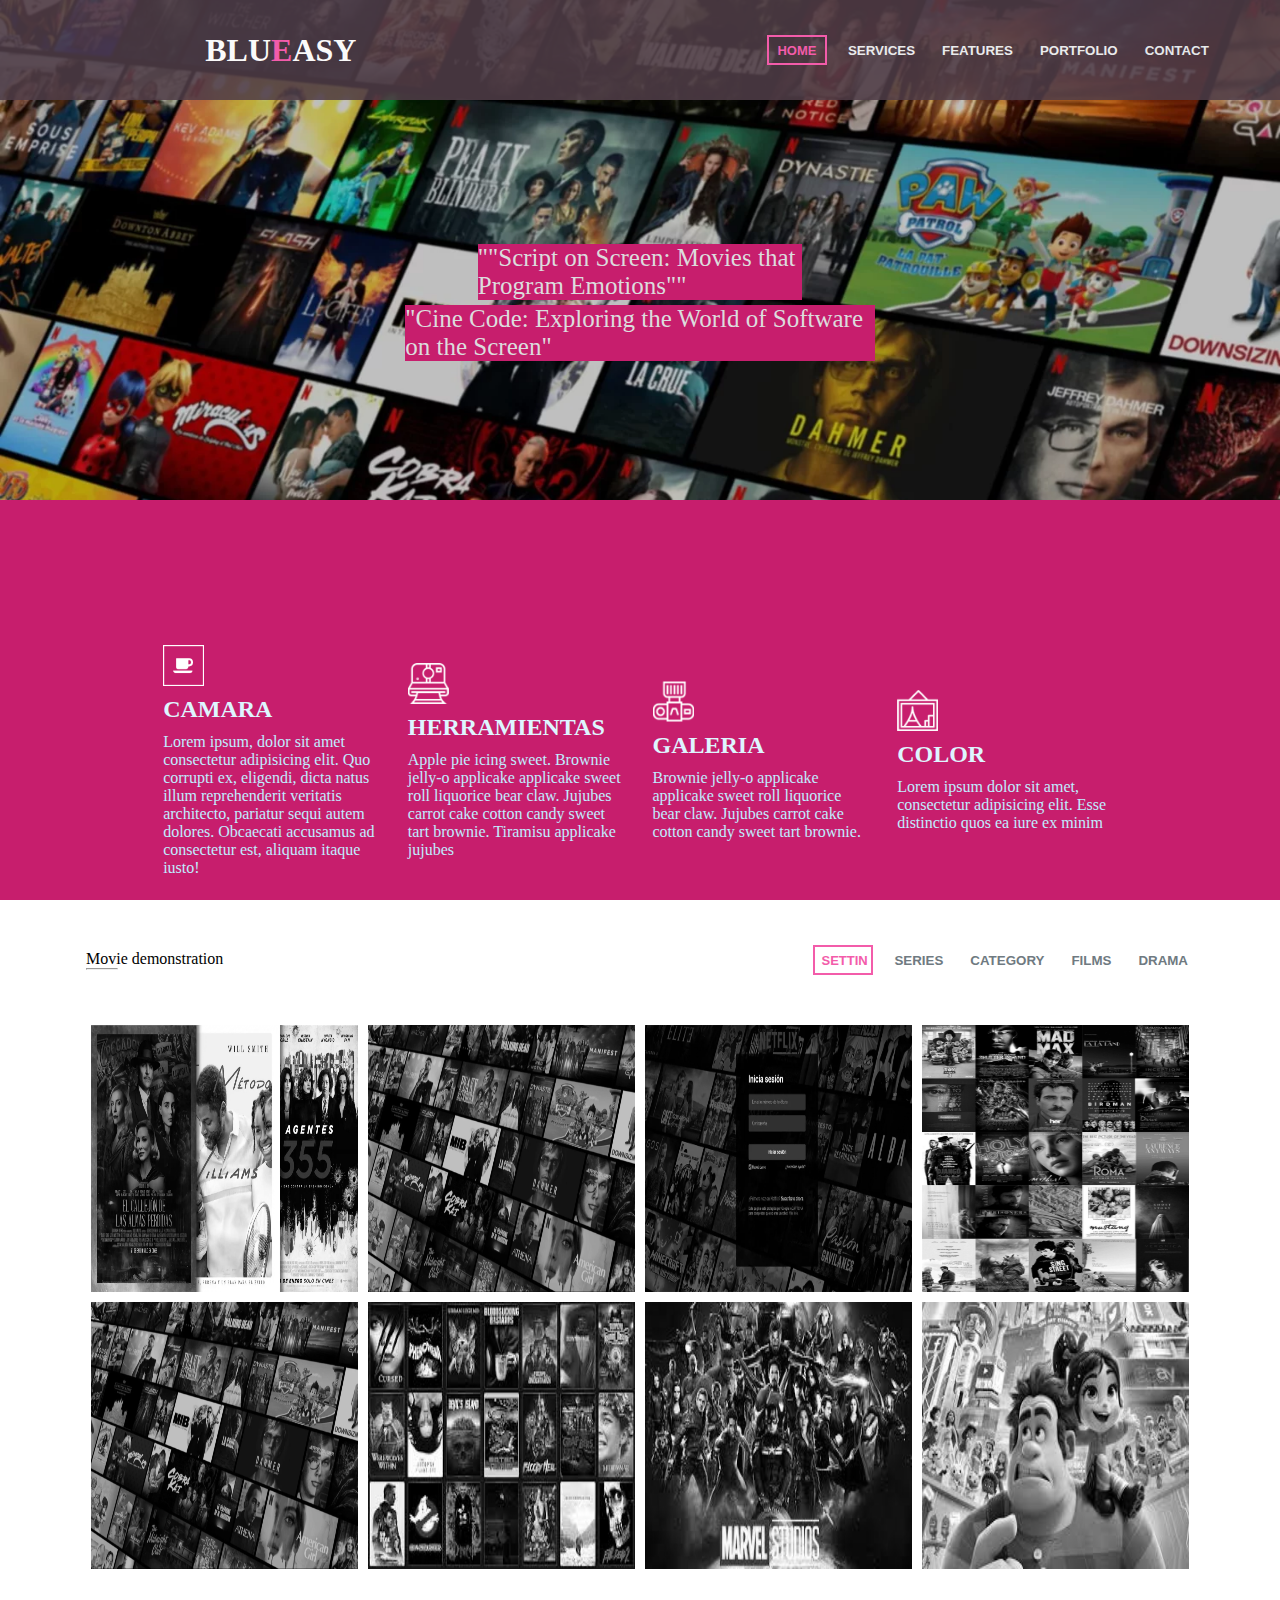
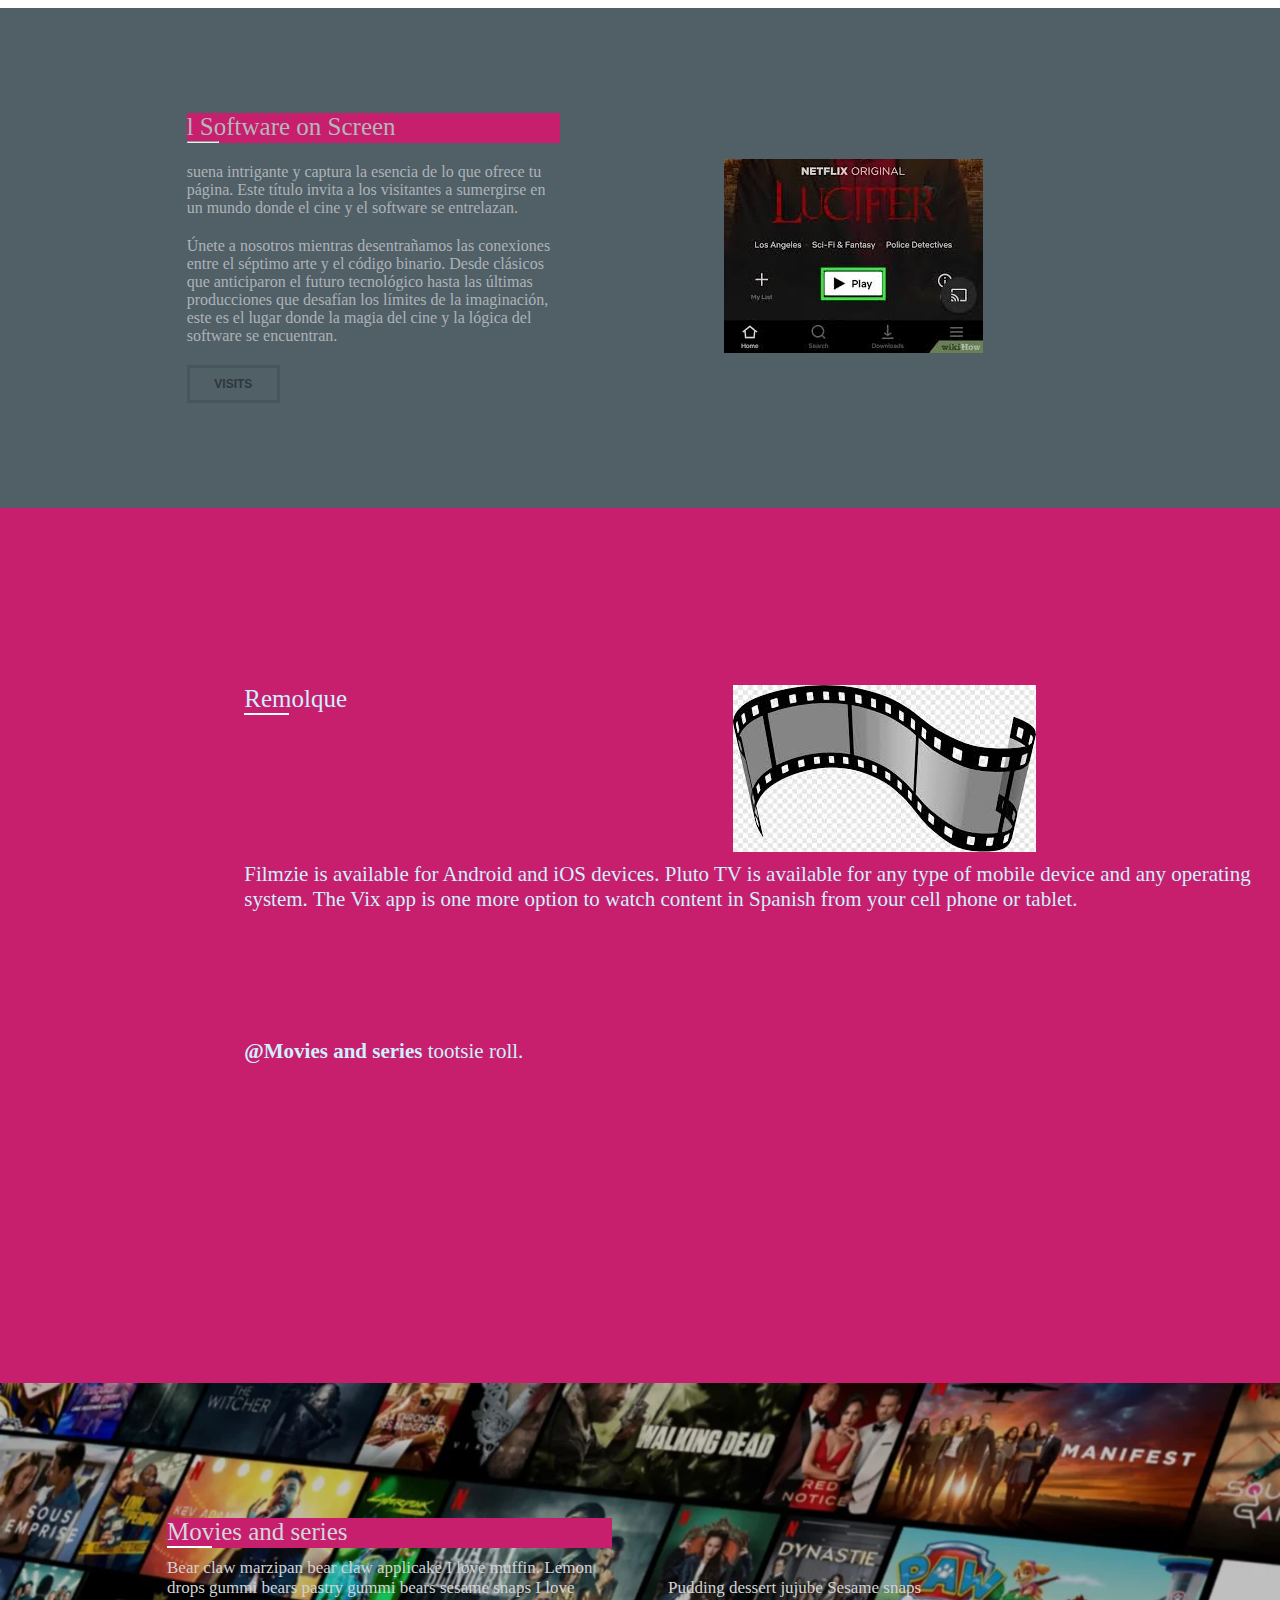
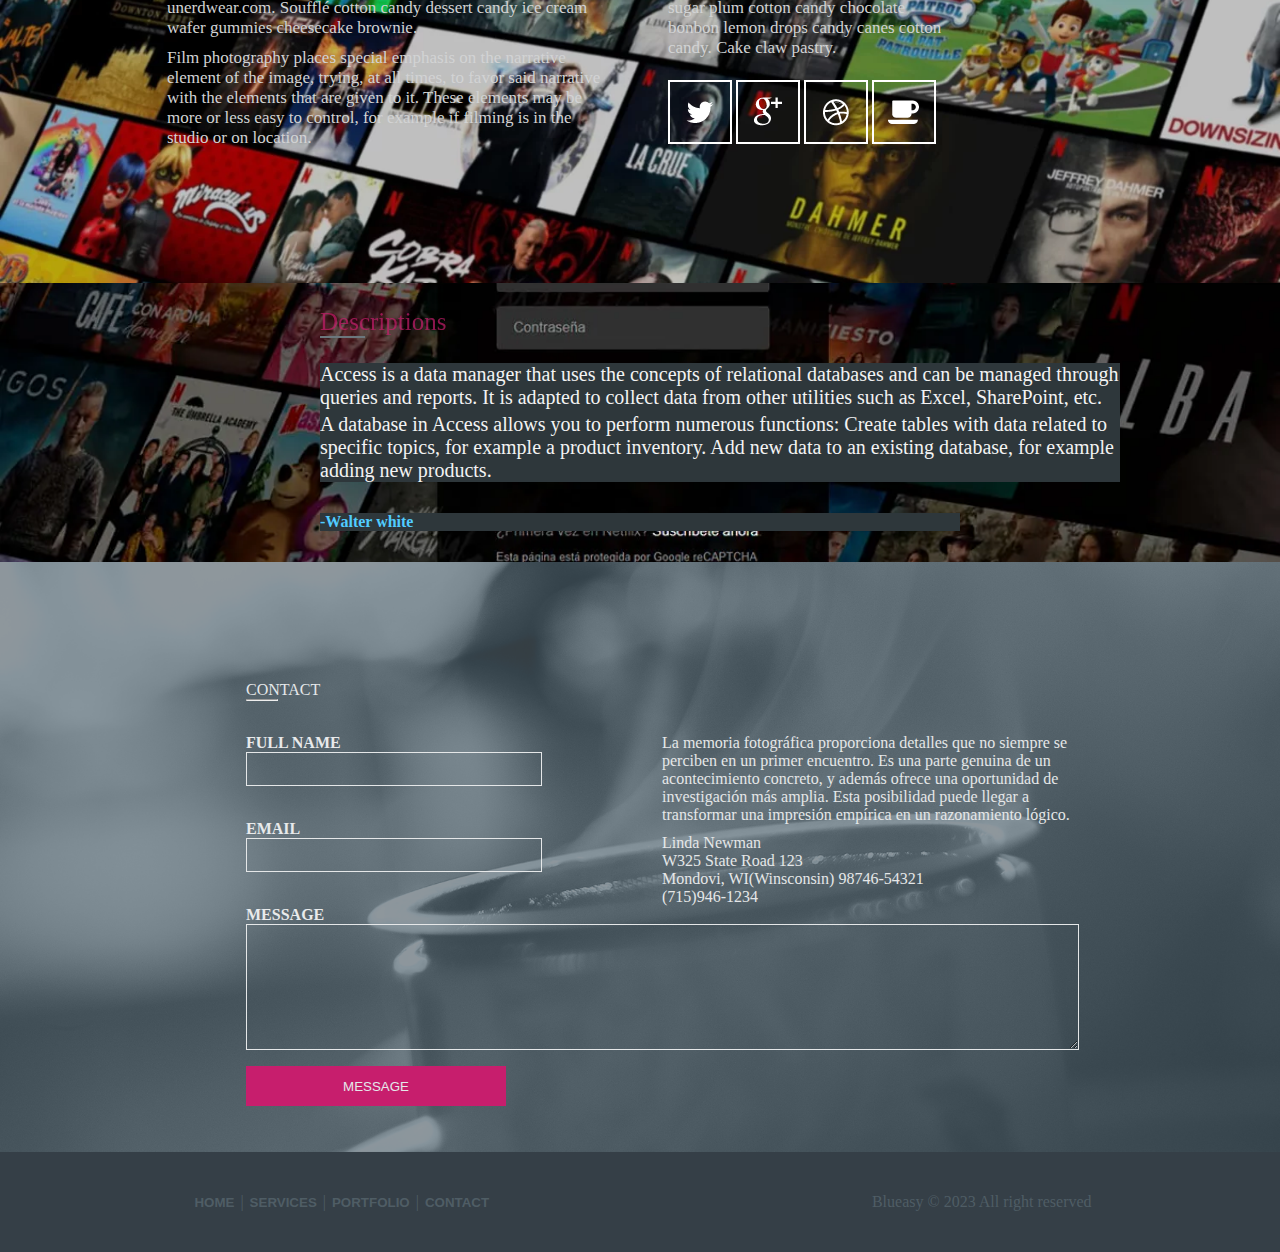
<file: bluEasy-main/index.html>
<!DOCTYPE html>
<html lang="en">

<head>
    <meta charset="UTF-8">
    <meta http-equiv="X-UA-Compatible" content="IE=edge">
    <meta name="viewport" content="width=device-width, initial-scale=1.0">
    <title>Blueasy</title>
    <link rel="stylesheet" href="css/style.css">
</head>

<body>
    <header>
        <nav>
            <h1>BLU<span>E</span>ASY</h1>
            <div>
                <a href="" class="hom-e"><button class="home"><b>HOME</b></button></a>
                <a href=""><button class="services"><b>SERVICES</b></button></a>
                <a href=""><button class="features"><b>FEATURES</b></button></a>
                <a href=""><button class="portfolio"><b>PORTFOLIO</b></button></a>
                <a href=""><button class="contact"><b>CONTACT</b></button></a>
            </div>
        </nav>
        <div class="textG">
            <div class="text1">
                <p>""Script on Screen: Movies that Program Emotions""</p>
            </div>
            <div class="text2">
                <p>"Cine Code: Exploring the World of Software on the Screen"</p>
            </div>
        </div>
    </header>

    <section class="section1">
        <div class="div1-a">
            <img src="./images/icon-coffeeF.png" alt="coffee">
            <h2>CAMARA</h2>
            <p>Lorem ipsum, dolor sit amet consectetur adipisicing elit. Quo corrupti ex, eligendi, dicta natus illum reprehenderit veritatis architecto, pariatur sequi autem dolores. Obcaecati accusamus ad consectetur est, aliquam itaque iusto!</p>
        </div>

        <div class="div2-a">
            <img src="./images/instant.png" alt="instant">
            <h2>HERRAMIENTAS</h2>
            <p>Apple pie icing sweet. Brownie jelly-o applicake applicake sweet roll liquorice bear claw. Jujubes carrot
                cake cotton candy sweet tart brownie. Tiramisu applicake jujubes</p>
        </div>

        <div class="div3-a">
            <img src="./images/serious.png" alt="serius">
            <h2>GALERIA</h2>
            <p>Brownie jelly-o applicake applicake sweet roll liquorice bear claw. Jujubes carrot
                cake cotton candy sweet tart brownie.</p>
        </div>

        <div class="div4-a">
            <img src="./images/frame.png" alt="frame">
            <h2>COLOR</h2>
            <p>Lorem ipsum dolor sit amet, consectetur adipisicing elit. Esse distinctio quos ea iure ex minim</p>
        </div>
    </section>

    <section class="section2">
        <div class="div1-b">
            <div class="div1-a-b">
                <p class="portfolio">Movie demonstration</p>
                <hr>
            </div>
            <div class="div2-a-b">
                <a href="#"><button class="home"><b>SETTIN</b></button></a>
                <a href="#"><button class="butt"><b>SERIES</b></button></a>
                <a href="#"><button class="butt"><b>CATEGORY</b></button></a>
                <a href="#"><button class="butt"><b>FILMS</b></button></a>
                <a href="#"><button class="butt"><b>DRAMA</b></button></a>
            </div>
        </div>
        <img class="img1" src="./644195633_221263666_1706x960.webp" alt="photo1">
        <img class="img2" src="./1696600309299.webp" alt="photo3">
        <img class="img3" src="./netflix-estrenos-de-la-semana-8-al-14-de-agostojpg.webp" alt="photo4">
        <img class="img4" src="./nuestras-25-pelis-de-la-dc3a9cada.webp" alt="photo5">
        <img class="img5" src="./VALE.webp" alt="photo6">
        <img class="img6" src="./images (1).jpg" alt="photo7">
        <img class="img7" src="./images (3).jpg" alt="photo8">
        <img class="img8" src="./images (4).jpg" alt="photo9">
    </section>

    <section class="section3">
        <div class="div1-c">
            <div class="title-v">
                <p class="title">l Software on Screen</p>
                <hr>
            </div>
            <p class="p">suena intrigante y captura la esencia de lo que ofrece tu página. Este título invita a los visitantes a sumergirse en un mundo donde el cine y el software se entrelazan.</p>
            <p class="p">Únete a nosotros mientras desentrañamos las conexiones entre el séptimo arte y el código binario. Desde clásicos que anticiparon el futuro tecnológico hasta las últimas producciones que desafían los límites de la imaginación, este es el lugar donde la magia del cine y la lógica del software se encuentran.</p>
            <a href=""><button><b>VISITS</b></button></a>
        </div>
        <div class="div2-c">
            <img src="./images (6).jpg" alt="vime">
        </div>
    </section>

    <section class="section4">
        <div class="twitter">
            <p>Remolque</p>
            <div class="space"></div>
        </div>
        <img src="./images.jpg" alt="">
        <p class="p1-c">Filmzie is available for Android and iOS devices.
            Pluto TV is available for any type of mobile device and any operating system.
            The Vix app is one more option to watch content in Spanish from your cell phone or tablet.</p>
        <p class="p2-c pc"><b class="b2-3">@Movies and series</b> tootsie roll.</p>
    </section>

    <section class="section5">
        <div class="div1-d">
            <div class="title">
                <p>Movies and series</p>
                <div class="space"></div>
            </div>
            <p>Bear claw marzipan bear claw applicake I love muffin. Lemon drops gummi
                bears pastry gummi bears sesame snaps I love unerdwear.com. Soufflé
                cotton candy dessert candy ice cream wafer gummies cheesecake brownie.</p>
            <p>Film photography places special emphasis on the narrative element of the image, trying, at all times, to favor said narrative with the elements that are given to it. These elements may be more or less easy to control, for example if filming is in the studio or on location.</p>
        </div>

        <div class="div2-d">
            <p>Pudding dessert jujube Sesame snaps
                sugar plum cotton candy chocolate bonbon lemon drops candy canes cotton candy. Cake
                 claw pastry.</p>
            <div>
                <img src="./images/icon-twitterF.png" alt="twitter">
                <img src="./images/icon-google-plusF.png" alt="google">
                <img src="./images/icon-dribbbleF.png" alt="dribbbleF">
                <img src="./images/icon-coffeeF.png" alt="imgcoffee">
            </div>
        </div>
    </section>

    <section class="section6">
        <div class="div1-e">
            <p>Descriptions</p>
            <div class="space"></div>
        </div>
        <div class="p1-e">
            <p>Access is a data manager that uses the concepts of relational databases and can be managed through queries and reports. It is adapted to collect data from other utilities such as Excel, SharePoint, etc.
            </p>
            <p>A database in Access allows you to perform numerous functions: Create tables with data related to specific topics, for example a product inventory. Add new data to an existing database, for example adding new products.</p>
        </div>
        <p class="p2-e"><b>-Walter white</b></p>
    </section>
    <section class="section9">
        <div class="section9_img">
            
        </div>

    </section>

    <section class="section7">
        <form class="form">
            <div class="contact">
                <p>CONTACT</p>
                <hr>
            </div>

            <div class="text">
                <p>La memoria fotográfica proporciona detalles que no siempre se perciben en un primer encuentro. Es una parte genuina de un acontecimiento concreto, y además ofrece una oportunidad de investigación más amplia. Esta posibilidad puede llegar a transformar una impresión empírica en un razonamiento lógico.</p>

                <p>Linda Newman<br>
                    W325 State Road 123<br>
                    Mondovi, WI(Winsconsin) 98746-54321<br>
                    (715)946-1234</p>
            </div>

            <div class="form1">
                <label for="nombre"><b>FULL NAME</b></label><br>
                <input type="text" id="nombre" name="nombre" required><br>
            </div>

            <div class="form2">
                <label for="email"><b>EMAIL</b></label><br>
                <input type="email" id="email" name="email" required>
            </div>

            <div class="form3">
                <label for="mensaje"><b>MESSAGE</b></label><br>
                <textarea id="mensaje" name="mensaje" required></textarea><br>
            </div>

            <div class="form4">
                <input type="submit" value="MESSAGE">
            </div>
        </form>
    </section>
    

    <footer>
        <div class="footer1">
            <a href="" class="fHome"><button class="fhome"><b>HOME</b></button></a>
            <p class="palo">|</p>
            <a href=""><button class="fservices"><b>SERVICES</b></button></a>
            <p class="palo">|</p>
            <a href=""><button class="fportfolio"><b>PORTFOLIO</b></button></a>
            <p class="palo">|</p>
            <a href=""><button class="fcontact"><b>CONTACT</b></button></a>
        </div>

        <div class="footer2">
            <p>Blueasy &copy; 2023 All right reserved</p>
        </div>
    </footer>

</body>

</html>
</file>
<file: bluEasy-main/css/style.css>
* {
  margin: 0;
}

/* todoo el header */
header {
  background-image: url(../VALE.webp);
  background-size: cover;
  background-repeat: no-repeat;
  height: 500px;
}

nav {
  display: grid;
  background: rgba(79, 61, 71, 0.87);
  grid-template-columns: repeat(12, 1fr);
  grid-template-rows: repeat(5, 1fr);
  height: 20%;
}

nav h1 {
  grid-column: 3;
  grid-row: 3;
  display: flex;
  color: #fafafa;
}

nav h1 span {
  color: #f35caa;
}

nav div {
  grid-column: 8/13;
  grid-row: 3;
  display: flex;
  gap: 15px;
  align-items: center;
}

nav div a button {
  background: transparent;
  border: none;
  color: #eaebec;
}

.home {
  background: transparent;
  border: 2px solid #f35caa;
  color: #f35caa;
  width: 60px;
  font-size: 13px;
  height: 30px;
}

.textG {
  width: 100%;
  height: 80%;
  display: flex;
  display: grid;
  grid-template-columns: repeat(6, 1fr);
  grid-template-rows: repeat(6, 1fr);
  align-items: center;
  justify-content: center;
}

.textG div {
  color: #dcdcdd;
  background-color: #c71e6d;
  font-size: 25px;
  display: flex;
  justify-content: center;
  align-items: center;
  justify-self: center;
}

.text1 {
  grid-column: 2/6;
  grid-row: 3;
  align-self: flex-end;
  width: 38%;
  
}

.text2 {
  grid-column: 2/6;
  grid-row: 4;
  width: 55%;
}

/* section 1 */
.section1 {
  background-color: #c71e6d;
  display: grid;
  grid-template-columns: repeat(16, 1fr);
  grid-template-rows: repeat(7, 1fr);
  height: 400px;
  gap: 25px;
}

.section1 div {
  height: 100%;
  width: 100%;
  display: flex;
  flex-direction: column;
  gap: 10px;
  justify-content: center;
}

.section1 div img {
  width: 41px;
  height: 41px;
}

.section1 div h2 {
  color: #def5ff;
}

.section1 p {
  color: #c0ecff;
}

.div1-a {
  grid-column: 3/6;
  grid-row: 3/8;
}

.div2-a {
  grid-column: 6/9;
  grid-row: 3/8;
}

.div3-a {
  grid-column: 9/12;
  grid-row: 3/8;
}

.div4-a {
  grid-column: 12/15;
  grid-row: 3/8;
}

/* section 2 */
.section2 {
  display: grid;
  grid-template-columns: repeat(6, 1fr);
  grid-template-rows: 120px repeat(2, 1fr) 34px;
  height: 100%;
}

.div1-b {
  height: 120px;
  grid-column: 2/6;
  grid-row: 1/3;
  display: flex;
  flex-direction: row;
  justify-content: space-between;
}

hr {
  width: 30px;
}

.div1-a-b {
  grid-column: 3;
  grid-row: 2;
  justify-self: center;
  align-self: center;
}

.div2-a-b {
  grid-column: 7/12;
  grid-row: 2/3;
  display: flex;
  gap: 15px;
  align-items: center;
  justify-content: flex-end;
}

.div2-2 {
  grid-column: 1/13;
  grid-row: 2;
  height: 100%;
}

.section2 img {
  width: 267px;
  height: 267px;
  margin: 5px;
  filter: grayscale(100%);
}

.img1 {
  grid-column: 2;
  grid-row: 2;
}

.img2 {
  grid-column: 3;
  grid-row: 2;
}

.img3 {
  grid-column: 4;
  grid-row: 2;
}

.img4 {
  grid-column: 5;
  grid-row: 2;
}

.img5 {
  grid-column: 2;
  grid-row: 3;
}

.img6 {
  grid-column: 3;
  grid-row: 3;
}

.img7 {
  grid-column: 4;
  grid-row: 3;
}

.img8 {
  grid-column: 5;
  grid-row: 3;
}

.butt {
  color: #6f7a81;
  background: transparent;
  border: none;
}

.portafolio {
  color: #91999e;
}

hr {
  color: #647077;
}

/* section 3 */
.section3 {
  background: #515f67;
  display: grid;
  grid-template-columns: repeat(12, 1fr);
  grid-template-rows: repeat(7, 1fr);
  height: 500px;
}

.title {
  font-size: 25px;
  color: #b3b8bb;
  background-color: #c71e6d;
}
.title-v{
  background-color: #c71e6d;
}
.p {
  color: #adb3b7;
}

.div1-c {
  grid-area: 2/2/7/7;
  align-self: center;
  justify-self: center;
  width: 70%;
  display: flex;
  flex-direction: column;
  gap: 20px;
}

.div2-c {
  grid-area: 2/6/7/12;
  align-self: center;
  justify-self: center;
}

.div1-c button {
  background: transparent;
  color: #2e373b;
  border: solid #48555c;
  width: 25%;
  height: 38px;
  font-size: 12px;
  padding: 5px;
}

/* section 4 */
.section4 {
  display: grid;
  grid-template-columns: repeat(5, 1fr);
  grid-template-rows: repeat(5, 1fr);
  background: #c71e6d;
  gap: 10px;
}

.twitter {
  grid-area: 2/2;
  color: #cdf0ff;
  font-size: 25px;
}

.space {
  background: #ffffff;
  height: 2px;
  width: 45px;
}

.section4 img {
  grid-area: 2/4;
  justify-self: end;
}

.p1-c {
  grid-area: 3/2/5/6;
  color: #cdf0ff;
  font-size: 21px;
}

.p2-c {
  grid-area: 4/2/6/6;
  color: #cdf0ff;
  font-size: 21px;
}

.butt2-3 {
  color: #ffffff;
}

/* section 5 */
.section5 {
  background: url(../VALE.webp);
  background-size: cover;
  background-repeat: no-repeat;
  height: 500px;
  display: grid;
  grid-template-columns: repeat(8, 1fr);
  grid-template-rows: repeat(3, 1fr);
  gap: 56px;
}

.div1-d {
  grid-area: 2/2/3/5;
  display: flex;
  flex-direction: column;
  gap: 10px;
}

.div1-d .title p {
  font-size: 25px;
  color: #d3d7da;
}

.div1-d p,
.div2-d p {
  font-size: 17px;
  color: #d2d3d4;
  width: 100%;
}

.div2-d {
  grid-area: 2/5/3/7;
  display: flex;
  flex-direction: column;
  align-items: flex-start;
  justify-content: end;
  gap: 22px;
}

/* SECTION 6 */
.section6 {
  background: rgb(255, 255, 255);
  display: grid;
  grid-template-columns: repeat(8, 1fr);
  grid-template-rows: 80px 1fr 80px;
  background: url(../netflix-estrenos-de-la-semana-8-al-14-de-agostojpg.webp);
  background-position: center center;
  background-repeat: no-repeat;
  background-size: cover;
  
}
.section9{
  width: 100%;
  height: auto;
  display: flex;
  justify-content: center;


}

.div1-e .space {
  background: #6c777d;
  height: 2px;
  width: 45px;
}

.div1-e {
  grid-area: 1/3/2/4;
  display: flex;
  justify-content: center;
  flex-direction: column;
  
}

.p1-e {
  grid-area: 2/3/3/8;
  font-size: 20px;
  color: #f3f3f3;
  display: flex;
  flex-direction: column;
  gap: 4px;
  background-color: #2e373b;
  
}

.div1-e p {
  font-size: 25px;
  color:#c71e6d;
  opacity:70%;
  
}

.p2-e {
  color: #51ccff;
  grid-area: 3/3/4/7;
  align-self: flex-end;
  display: flex;
  align-self: center;
  background-color: #2e373b;
  
}

/*section 7*/
.section7 {
  background-image: url(../images/bg_contact.png);
  background-size: cover;
  background-repeat: no-repeat;
  height: 100%;
}

.form {
  display: grid;
  grid-template-columns: repeat(5, 1fr);
  grid-template-rows: repeat(4, 1fr) 160px 1fr;
}

.contact {
  grid-column: 2;
  grid-row: 2;
  align-self: center;
  color: #e5e8ea;
}

.form input {
  width: 290px;
  height: 30px;
  border: 1px solid #e5e7e8;
  background: none;
  color: #e5e8ea;
}

.form label {
  color: #e8eaeb;
}

.form1 {
  grid-column: 2;
  grid-row: 3;
}

.form2 {
  grid-column: 2;
  grid-row: 4;
}

.form3 {
  grid-column: 2/6;
  grid-row: 5;
}

.form3 textarea {
  border: 1px solid #e5e7e8;
  background: none;
  width: 80%;
  height: 120px;
}

.form4 {
  grid-column: 2;
  grid-row: 6;
}

.form4 input {
  width: 260px;
  height: 40px;
  background: #c71e6d;
  border: none;
}

.text {
  width: 60%;
  margin-left: 120px;
  grid-column: 3/6;
  grid-row: 3/5;
  color: #e5e7e8;
  display: flex;
  flex-direction: column;
  align-self: center;
  gap: 10px;
}

/* footer */
.palo {
  color: #4f5d65;
}

footer {
  display: flex;
  justify-content: space-around;
  align-items: center;
  height: 100px;
  background: #353f47;
}

footer button {
  border: none;
  color: #4f5d65;
  background: #353f47;
}

.footer1 {
  display: flex;
  flex-direction: row;
}

.footer2 p {
  color: #4f5d65;
}

@media only screen and (min-width: 0px) and (max-width: 490px) {
  /* Estilos para dispositivos móviles */
  header {
    height: 192px;
  }

  /* header */
  nav {
    display: flex;
    flex-direction: column;
    align-items: center;
    width: 100%;
    height: 30%;
  }

  nav div {
    grid-column: 8/13;
    grid-row: 3;
    display: flex;
    gap: 2px;
    align-items: center;
    flex-wrap: wrap;
  }

  nav b {
    text-decoration: none;
    font-size: 10px;
  }

  .home {
    display: flex;
    justify-content: center;
    width: 40px;
    height: 20px;
    text-decoration: none;
  }

  /* despues del home */
  .textG {
    display: flex;
    flex-direction: column;
    gap: 10px;
    justify-content: center;
    align-items: center;
  }

  .text1 {
    align-self: center;
    width: 80%;
    height: 20%;
    padding: 5px;
  }

  .text2 {
    align-self: center;
    width: 80%;
    height: 20%;
    padding: 5px;
  }

  .textG p {
    font-size: 15px;
  }

  /* section 1 */
  .section1 {
    padding: 15px;
    background-color: #c71e6d;
    display: flex;
    flex-direction: column;
    height: 100%;
    gap: 25px;
  }

  .section1 div {
    display: grid;
    grid-template-columns: 20% 80%;
    grid-template-rows: repeat(2, 1fr);
    height: 100%;
    width: 90%;
    gap: 10px;
  }

  .section1 div img {
    margin-left: 10px;
    align-self: flex-end;
    justify-self: center;
    grid-column: 1;
    grid-row: 1;
  }

  .section1 div h2 {
    grid-column: 1;
    grid-row: 2;
    font-size: 15px;
    margin-left: 10px;
  }

  .section1 p {
    grid-column: 2;
    grid-row: 1/3;
    width: 90%;
    align-self: center;
    justify-self: center;
    margin-left: 22px;
  }

  /* section 2 */
  .section2 {
    display: grid;
    display: flex;
    align-items: center;
    justify-content: center;
    flex-wrap: wrap;
    flex-direction: row;
    height: 100%;
  }

  .section2 img {
    width: 200px;
    height: 200px;
    /* margin: 5px; */
    filter: grayscale(100%);
  }

  .div1-b {
    display: flex;
    flex-direction: column;
    align-items: center;
    flex-wrap: wrap;
    justify-content: center;
    height: 77px;
    width: 100%;
  }

  .div2-a-b {
    display: flex;
    gap: 0px;
    align-items: center;
    justify-content: center;
    font-size: 10px;
    width: 100%;
    flex-wrap: wrap;
  }

  .butt {
    font-size: 12px;
  }

  nav a {
    text-decoration: none;
  }

  /* section 3 */
  .section3 {
    background: #515f67;
    display: flex;
    height: 100%;
    flex-direction: column;
    gap: 20px;
    padding: 20px;
  }

  .div2-c img {
    width: 265px;
    height: 200px;
  }

  /* section 4 */
  .section4 {
    display: grid;
    grid-template-columns: repeat(5, 1fr);
    grid-template-rows: repeat(5, 1fr);
    background: #c71e6d;
    gap: 10px;
  }

  .p2-c {
    grid-area: 5/2/6/6;
    color: #cdf0ff;
    font-size: 21px;
  }

  /* section 5 */
  .section5 {
    background: url(../images/bg_whoIs.png);
    background-size: cover;
    background-repeat: no-repeat;
    height: 500px;
    display: flex;
    flex-direction: column;
    gap: 20px;
    padding: 17px;
    height: 100%;
  }

  .contact {
    align-self: flex-start;
  }

  .form input {
    width: 80%;
    height: 30px;
    border: 1px solid #e5e7e8;
    background: none;
    color: #e5e8ea;
  }

  .form label {
    color: #e8eaeb;
    font-size: 13px;
  }

  .text {
    width: 100%;
    grid-column: 3/6;
    grid-row: 3/5;
    color: #e5e7e8;
    display: flex;
    flex-direction: column;
    align-self: flex-start;
    margin-left: 0;
    gap: 10px;
  }

  .form {
    display: flex;
    flex-direction: column;
    padding: 20px;
    gap: 10px;
  }

  /* footer */
  footer {
    display: flex;
    justify-content: space-around;
    flex-wrap: wrap;
    align-items: center;
    height: 100px;
    background: #353f47;
  }

  .footer1 {
    display: flex;
    flex-direction: row;
    flex-wrap: wrap;
  }
}

@media only screen and (min-width: 491px) and (max-width: 700px) {
  /* Estilos para dispositivos móviles */
  header {
    height: 192px;
  }

  /* header */
  nav h1 {
    grid-column: 2;
    grid-row: 3;
    display: flex;
    color: #fafafa;
  }

  nav div {
    grid-column: 5/13;
    grid-row: 3;
    display: flex;
    gap: 2px;
    align-items: center;
    justify-content: center;
    flex-wrap: wrap;
  }

  nav b {
    text-decoration: none;
    font-size: 10px;
  }

  .home {
    display: flex;
    justify-content: center;
    width: 40px;
    height: 20px;
    text-decoration: none;
  }

  /* despues del home */
  .textG {
    display: flex;
    flex-direction: column;
    gap: 10px;
    justify-content: center;
    align-items: center;
  }

  .text1 {
    align-self: center;
    width: 285px;
    height: 10%;
    padding: 5px;
  }

  .text2 {
    align-self: center;
    width: 407px;
    height: 20%;
    padding: 5px;
  }

  .textG p {
    font-size: 15px;
  }

  /* section 1 */
  .section1 {
    padding: 15px;
    background-color: #c71e6d;
    display: flex;
    flex-direction: column;
    height: 100%;
    gap: 2px;
  }

  .section1 div {
    display: grid;
    grid-template-columns: 20% 80%;
    grid-template-rows: repeat(2, 1fr);
    height: 100%;
    width: 90%;
    gap: 10px;
  }

  .section1 div img {
    margin-left: 10px;
    align-self: flex-end;
    justify-self: center;
    grid-column: 1;
    grid-row: 1;
  }

  .section1 div h2 {
    grid-column: 1;
    grid-row: 2;
    font-size: 15px;
    margin-left: 30%;
  }

  .section1 p {
    grid-column: 2;
    grid-row: 1/3;
    width: 90%;
    align-self: center;
    justify-self: center;
    margin-left: 22px;
  }

  /* section 2 */
  .section2 {
    display: grid;
    display: flex;
    align-items: center;
    justify-content: center;
    flex-wrap: wrap;
    flex-direction: row;
    height: 100%;
  }

  .section2 img {
    width: 200px;
    height: 200px;
    /* margin: 5px; */
    filter: grayscale(100%);
  }

  .div1-b {
    display: flex;
    flex-direction: column;
    align-items: center;
    flex-wrap: wrap;
    justify-content: center;
    height: 77px;
    width: 100%;
  }

  .div2-a-b {
    display: flex;
    gap: 0px;
    align-items: center;
    justify-content: center;
    font-size: 10px;
    width: 100%;
    flex-wrap: wrap;
  }

  .butt {
    font-size: 12px;
  }

  nav a {
    text-decoration: none;
  }

  /* section 3 */
  .section3 {
    background: #515f67;
    display: flex;
    height: 100%;
    flex-direction: column;
    gap: 20px;
    padding: 20px;
  }

  .div2-c img {
    align-self: flex-start;
    width: 265px;
    height: 200px;
  }

  .div2-c {
    width: 100%;
    align-self: flex-start;
    justify-self: center;
  }

  /* section 4 */
  .section4 {
    display: grid;
    grid-template-columns: repeat(5, 1fr);
    grid-template-rows: repeat(5, 1fr);
    background: #c71e6d;
    gap: 10px;
  }

  .p2-c {
    grid-area: 5/2/6/6;
    color: #cdf0ff;
    font-size: 21px;
  }

  /* section 5 */
  .section5 {
    background: url(../images/bg_whoIs.png);
    background-size: cover;
    background-repeat: no-repeat;
    height: 500px;
    display: flex;
    flex-direction: column;
    gap: 20px;
    padding: 17px;
    height: 100%;
  }

  .contact {
    align-self: flex-start;
  }

  .form input {
    width: 80%;
    height: 30px;
    border: 1px solid #e5e7e8;
    background: none;
    color: #e5e8ea;
  }

  .form label {
    color: #e8eaeb;
    font-size: 13px;
  }

  .text {
    width: 100%;
    grid-column: 3/6;
    grid-row: 3/5;
    color: #e5e7e8;
    display: flex;
    flex-direction: column;
    align-self: flex-start;
    margin-left: 0;
    gap: 10px;
  }

  .form {
    display: flex;
    flex-direction: column;
    padding: 20px;
    gap: 10px;
  }

  /* footer */
  footer {
    display: flex;
    justify-content: space-around;
    flex-wrap: wrap;
    align-items: center;
    height: 100px;
    background: #353f47;
  }

  .footer1 {
    display: flex;
    flex-direction: row;
    flex-wrap: wrap;
  }
}

@media only screen and (min-width: 700px) and (max-width: 1132px) {
  /* Estilos para dispositivos móviles */
  /* header */
  nav h1 {
    grid-column: 2;
    grid-row: 3;
    display: flex;
    color: #fafafa;
  }

  nav div {
    grid-column: 5/13;
    grid-row: 3;
    display: flex;
    gap: 2px;
    align-items: center;
    justify-content: center;
    flex-wrap: wrap;
  }

  nav b {
    text-decoration: none;
    font-size: 10px;
  }

  .home {
    display: flex;
    justify-content: center;
    width: 40px;
    height: 20px;
    text-decoration: none;
  }

  .text1 {
    align-self: center;
    width: 360px;
    height: 80%;
    padding: 5px;
  }

  .text2 {
    align-self: center;
    width: 407px;
    height: 80%;
    padding: 5px;
  }

  /* section 1 */
  .section1 {
    padding: 20px;
  }

  .div1-a {
    grid-column: 1/5;
    grid-row: 3/8;
  }

  .div2-a {
    grid-column: 5/9;
    grid-row: 3/8;
  }

  .div3-a {
    grid-column: 9/13;
    grid-row: 3/8;
  }

  .div4-a {
    grid-column: 13/17;
    grid-row: 3/8;
  }

  /* section 2 */
  .section2 {
    display: grid;
    display: flex;
    align-items: center;
    justify-content: center;
    flex-wrap: wrap;
    flex-direction: row;
    height: 100%;
  }

  .section2 img {
    width: 200px;
    height: 200px;
    /* margin: 5px; */
    filter: grayscale(100%);
  }

  .div1-b {
    display: flex;
    flex-direction: column;
    align-items: center;
    flex-wrap: wrap;
    justify-content: center;
    height: 77px;
    width: 100%;
  }

  .div2-a-b {
    display: flex;
    gap: 0px;
    align-items: center;
    justify-content: center;
    font-size: 10px;
    width: 100%;
    flex-wrap: wrap;
  }

  .butt {
    font-size: 12px;
  }

  nav a {
    text-decoration: none;
  }

  /* section 3 */
  .section3 {
    background: #515f67;
    display: grid;
    grid-template-columns: repeat(12, 1fr);
    grid-template-rows: repeat(7, 1fr);
    height: 425px;
  }

  .div1-c {
    grid-area: 1/1/7/8;
    align-self: center;
    justify-self: center;
    width: 70%;
    display: flex;
    flex-direction: column;
    gap: 20px;
  }

  .div2-c {
    grid-area: 2/7/7/12;
    align-self: flex-start;
    justify-self: center;
  }

  .div2-c img {
    width: 266px;
    height: 255px;
  }

  /* section 4 */
  .section4 {
    display: grid;
    grid-template-columns: repeat(5, 1fr);
    grid-template-rows: repeat(5, 1fr) 5px;
    background: #c71e6d;
    gap: 10px;
  }

  .p2-c {
    grid-area: 5/2/6/6;
    align-self: flex-start;
    color: #cdf0ff;
    font-size: 21px;
  }

  /* section 5 */
  .div2-d {
    grid-area: 2/5/3/8;
    display: flex;
    flex-direction: column;
    justify-content: flex-start;
    /* justify-content: end; */
    gap: 22px;
  }

  /* formulario */
  .form {
    display: grid;
    grid-template-columns: repeat(5, 1fr);
    grid-template-rows: repeat(4, 1fr) 60px;
    height: 400px;
    padding: 20px;
  }

  .contact {
    grid-column: 1;
    grid-row: 1;
  }

  .form input {
    width: 290px;
    height: 30px;
    border: 1px solid #e5e7e8;
    background: none;
    color: #e5e8ea;
  }

  .form label {
    color: #e8eaeb;
  }

  .form1 {
    grid-column: 1;
    grid-row: 2;
  }

  .form2 {
    grid-column: 1;
    grid-row: 3;
  }

  .form3 {
    grid-column: 1/6;
    grid-row: 4;
  }

  .form4 {
    grid-column: 1;
    grid-row: 5;
  }

  .form4 input {
    width: 260px;
    height: 40px;
    background: #c71e6d;
    border: none;
  }

  .text {
    width: 80%;
    grid-column: 2/6;
    grid-row: 1/5;
    justify-content: flex-start;
    margin-left: 52px;
    display: flex;
    flex-direction: column;
    gap: 10px;
    height: 80%;
  }
}
</file>
